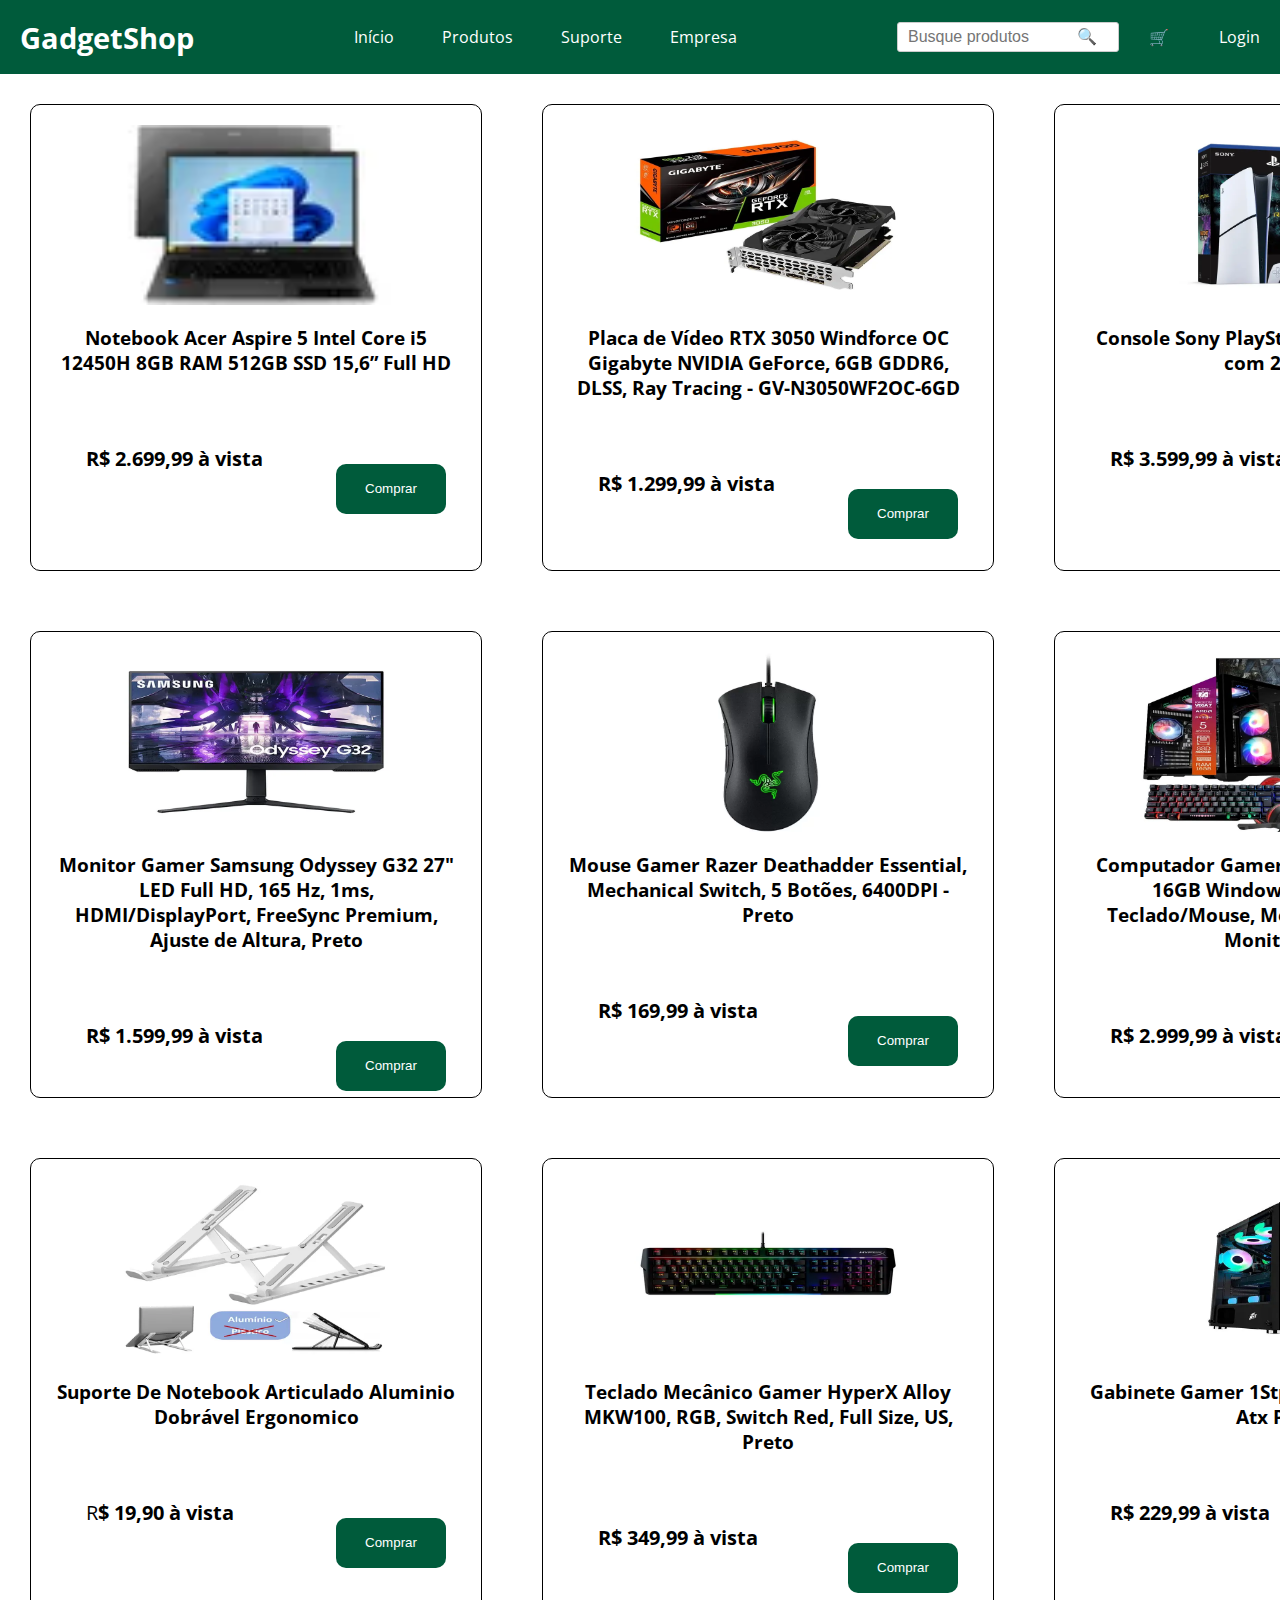
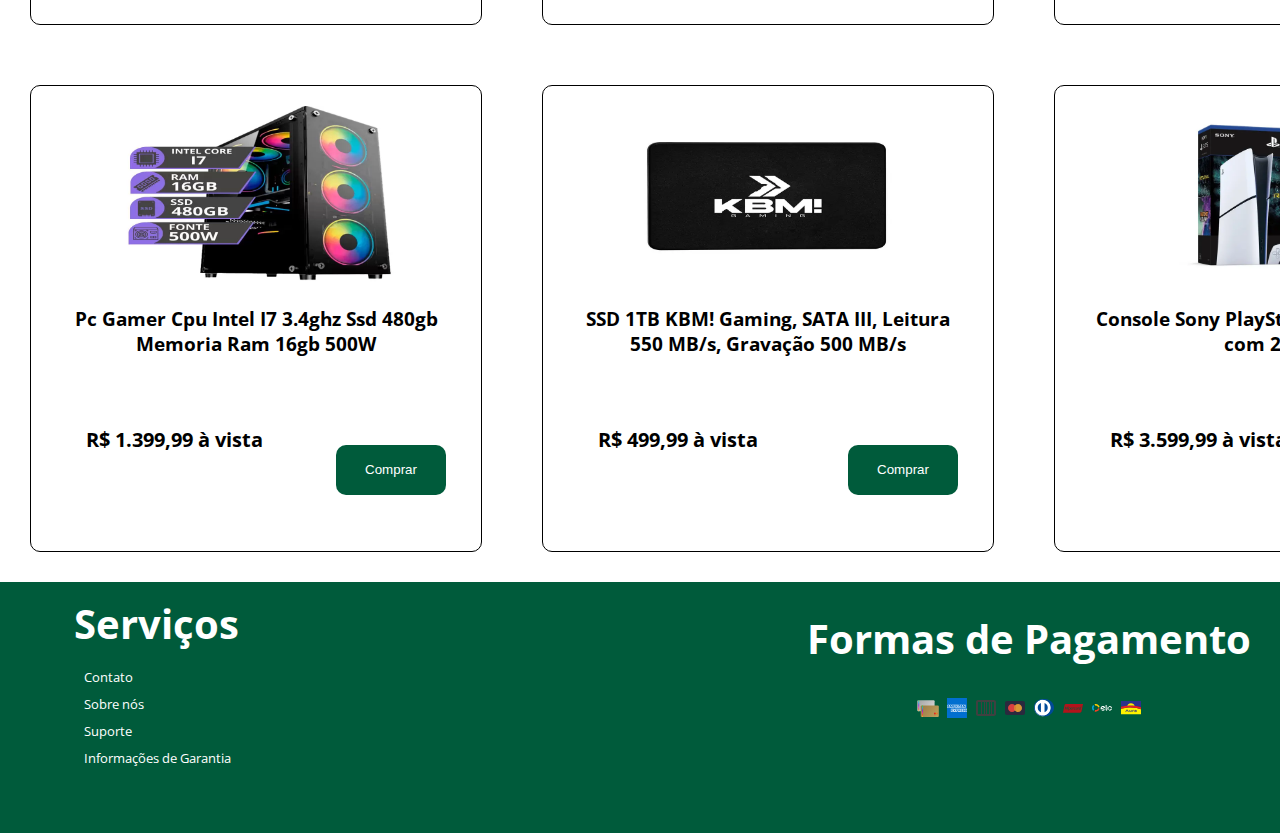
<file: index.html>
<!DOCTYPE html>
<html lang="PT-BR">
<head>
    <meta charset="UTF-8">
    <meta name="viewport" content="width=device-width, initial-scale=1.0">
    <title>GadgetShop</title>
    <link rel="stylesheet" href="Style.css">
    <link rel="shortcut icon" href="img/favicon.ico" type="image/x-icon">
</head>
<body>
    <header class="header">
        <div class="container">
            <h1 class="logo">GadgetShop</h1>
            <nav>
                <ul class="menu">
                    <li><a href="index.html">Início</a></li>
                    <li><a href="#">Produtos</a></li>
                    <li><a href="#">Suporte</a></li>
                    <li><a href="./páginas/quemsomos.html" class="active">Empresa</a></li>
                </ul>
            </nav>
            <div class="actions">
                <input 
                    type="text" 
                    class="search-bar" 
                    placeholder="Busque produtos&#8195;&#8195;&#8195;🔍" 
                    aria-label="Buscar produtos"
                >
                <button class="btn-cart" aria-label="Ver carrinho">🛒</button>
                <a href="./páginas/login.html" class="btn-login">Login</a>
            </div>
        </div>
    </header>

<section class="carrosel">
    <section class="Produto">
        <img src="img/Produtos/not1.webp"alt="Produto 1"class="img">
        <section class="nome">
        <h3>
            Notebook Acer Aspire 5 Intel Core i5 12450H 8GB RAM 512GB SSD 15,6” Full HD 
        </h3>
        <p class="preco"><strong>R$ 2.699,99 à vista</strong> <a href="./páginas/Pagprodutos.html"><button class="comprar-btn">Comprar</button></a></p>
        </section>
    </section>
    <section class="Produto">
        <img src="img/Produtos/placa de video 3050.webp"alt="Produto2"class="img">
        <section class="nome">
        <h3>
            Placa de Vídeo RTX 3050 Windforce OC Gigabyte NVIDIA GeForce, 6GB GDDR6, DLSS, Ray Tracing - GV-N3050WF2OC-6GD
        </h3>
        <p class="preco"><strong>R$ 1.299,99 à vista <button class="comprar-btn">Comprar</button></strong></p>
        </section>
    </section>

    <section class="Produto">
        <img src="img/Produtos/ps5.webp" alt="Produto11" class="img">
        <section class="nome">
            <h3>
                Console Sony PlayStation 5 Digital SLIM com 2 jogos
            </h3>
            <p class="preco"><strong>R$ 3.599,99 à vista  <button class="comprar-btn">Comprar</button></strong></p>
        </section>
    </section>
</section>

<section class="carrosel">
    <section class="Produto">
        <img src="img/Produtos/monitor odyssey.webp" alt="Produto4" class="img">
        <section class="nome">
            <h3>
                Monitor Gamer Samsung Odyssey G32 27" LED Full HD, 165 Hz, 1ms, HDMI/DisplayPort, FreeSync Premium, Ajuste de Altura, Preto
            </h3>
            <p class="preco"><strong>R$ 1.599,99 à vista <button class="comprar-btn">Comprar</button></strong></p>
        </section>
    </section>
    <section class="Produto">
        <img src="img/Produtos/mouse.webp" alt="Produto5" class="img">
        <section class="nome">
            <h3>
                Mouse Gamer Razer Deathadder Essential, Mechanical Switch, 5 Botões, 6400DPI - Preto
            </h3>
            <p class="preco"><strong>R$ 169,99 à vista <button class="comprar-btn">Comprar</button></strong></p>
        </section>
    </section>

    <section class="Produto">
        <img src="img/Produtos/computador completo.webp" alt="Produto6" class="img">
        <section class="nome">
            <h3>
            Computador Gamer Ryzen 5 SSD 480GB 16GB Windows 10 Pro Trial, Teclado/Mouse, Mouse Pad, Headset, Monitor 23"
            </h3>
            <p class="preco"><strong>R$ 2.999,99 à vista <button class="comprar-btn">Comprar</button></strong></p>
        </section>
    </section>
</section>

<section class="carrosel">
    <section class="Produto">
        <img src="img/Produtos/suporte not.webp" alt="Produto7" class="img">
        <section class="nome">
            <h3>
                Suporte De Notebook Articulado Aluminio Dobrável Ergonomico
            </h3>
            <p class="preco">R<strong>$ 19,90 à vista  <button class="comprar-btn">Comprar</button></strong></p>
        </section>
    </section>

    <section class="Produto">
        <img src="img/Produtos/teclado gamer.webp" alt="Produto8" class="img">
        <section class="nome">
            <h3>
                Teclado Mecânico Gamer HyperX Alloy MKW100, RGB, Switch Red, Full Size, US, Preto
            </h3>
            <p class="preco"><strong>R$ 349,99 à vista  <button class="comprar-btn">Comprar</button></strong></p>
        </section>
    </section>

    <section class="Produto">
        <img src="img/Produtos/gabinete.webp" alt="Produto9" class="img">
        <section class="nome">
            <h3>
                Gabinete Gamer 1Stplayer V7 Mid Tower Atx Preto
            </h3>
            <p class="preco"><strong>R$ 229,99 à vista   <button class="comprar-btn">Comprar</button></strong></p>
        </section>
    </section>
</section>

<section class="carrosel">
<section class="Produto">
    <img src="img/Produtos/pcgamer.webp" alt="Produto12" class="img">
    <section class="nome">
        <h3>
            Pc Gamer Cpu Intel I7 3.4ghz Ssd 480gb Memoria Ram 16gb 500W
        </h3>
        <p class="preco"><strong>R$ 1.399,99 à vista <button class="comprar-btn">Comprar</button></strong></p>
    </section>
</section>
    <section class="Produto">
        <img src="img/Produtos/ssd1tb.webp" alt="Produto10" class="img">
        <section class="nome">
            <h3>
                SSD 1TB KBM! Gaming, SATA III, Leitura 550 MB/s, Gravação 500 MB/s
            </h3>
            <p class="preco"><strong>R$ 499,99 à vista  <button class="comprar-btn">Comprar</button></strong></p>
        </section>
    </section>

    <section class="Produto">
        <img src="img/Produtos/ps5.webp" alt="Produto11" class="img">
        <section class="nome">
            <h3>
                Console Sony PlayStation 5 Digital SLIM com 2 jogos
            </h3>
            <p class="preco"><strong>R$ 3.599,99 à vista <button class="comprar-btn">Comprar</button></strong></p>
        </section>
    </section>
</section>

<footer>
    <section>
        <h3 class="h3">
             Serviços
        </h3>
        <div class="carrosel">
            <section class="detalhes1">
                <p class="servicos">
                    <a href=".">Contato</a>
                </p>

                <p class="servicos"> 
                    <a href="../quem somos/quemsomos.html">Sobre nós</a>
                </p class="servicos">

                <p class="servicos">
                    <a href="">Suporte</a>
                </p class="servicos">

                <p class="servicos">
                    <a href="">Informações de Garantia</a>
                </p>
            </section>
            
            <section class="cartões">
                <h3 class="h3">
                    Formas de Pagamento
                </h3>

                <p>
                    <img src="img/Cartões/cartao-luiza.svg" alt="cartões">
                    
                    <img src="img/Cartões/american-express.svg" alt="cartões">
                    
                    <img src="img/Cartões/boleto.svg" alt="cartões">

                    <img src="img/Cartões/mastercard.svg" alt="cartões">
                    
                    <img src="img/Cartões/diners.svg" alt="cartões">
                    
                    <img src="img/Cartões/hipercard.svg" alt="cartões">
                    
                    <img src="img/Cartões/elo.svg" alt="cartões">
                    
                    <img src="img/Cartões/aura.svg" alt="cartões">
                </p>
            </section>
            
        </div>
    </section>
</footer>
       
</body>
</html>
</file>
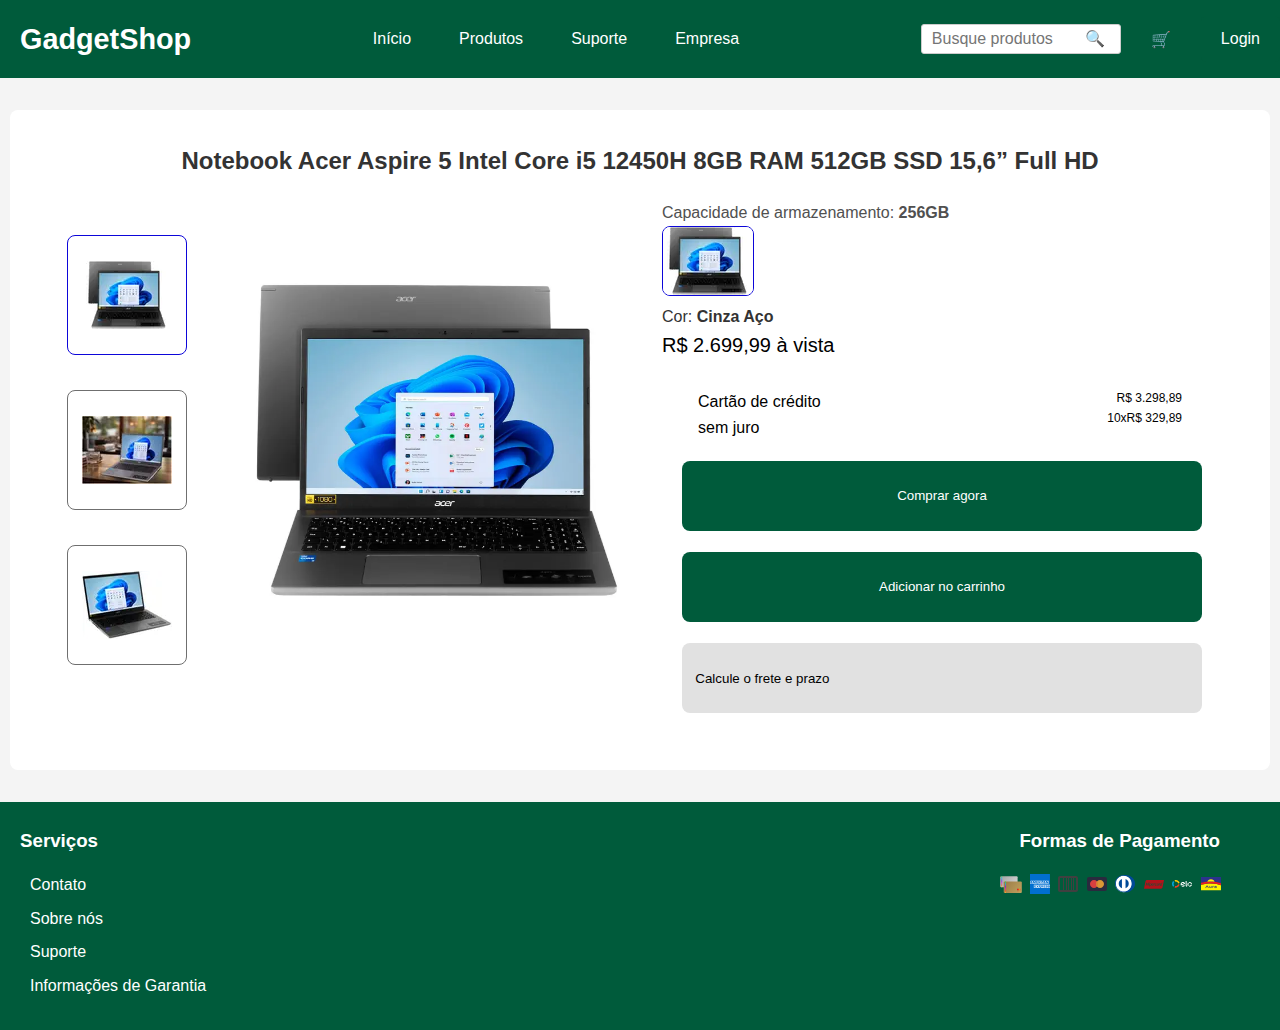
<file: páginas/Pagprodutos.html>
<!DOCTYPE html>
<html lang="PT-BR">
<head>
    <meta charset="UTF-8">
    <meta name="viewport" content="width=device-width, initial-scale=1.0">
    <title>GadgetShop</title>
    <link rel="stylesheet" href="../Pagprodutos.css">
</head>
<body>
    <header class="header">
        <div class="container">
            <h1 class="logo">GadgetShop</h1>
            <nav>
                <ul class="menu">
                    <li><a href="../index.html">Início</a></li>
                    <li><a href="#">Produtos</a></li>
                    <li><a href="#">Suporte</a></li>
                    <li><a href="./quemsomos.html" class="active">Empresa</a></li>
                </ul>
            </nav>
            <div class="actions">
                <input 
                    type="text" 
                    class="search-bar" 
                    placeholder="Busque produtos&#8195;&#8195;🔍" 
                    aria-label="Buscar produtos"
                >
                <button class="btn-cart" aria-label="Ver carrinho">🛒</button>
                <a href="./login.html" class="btn-login">Login</a>
            </div>
        </div>
    </header>

    <main class="product-container">

       <h2 class="prod-title">Notebook Acer Aspire 5 Intel Core i5 12450H 8GB RAM 512GB SSD 15,6” Full HD</h2>

       <div class="prod">
            <div class="cont-img-small">
                <div class="img1-small">
                    <img src="../img/IMG-SMALLL.webp" alt="">
                </div>
            
                <div class="img2-small">
                    <img src="../img/img2.webp" alt="">
                </div>
            
                <div class="img2-small">
                    <img src="../img/img3.webp" alt="">
                </div>
            </div>

            <div class="cont-img-large">
                <img class="img-large" src="../img/IMG LARGEE.webp" alt="">
            </div>
           
            <div class="prod-details">
                <p class="memoria">Capacidade de armazenamento:<strong> 256GB</strong></p>

                <div class="cont-img-details">
                <img class="img-details" src="../img/img-small.webp" alt="">
                </div>

                <p class="Cor">Cor: <strong> Cinza Aço</strong></p>
                <p class="preço">R$ 2.699,99 à vista</p>
                <form class="form">
                    <div class="cart-cred">
                        <p class="p-cart-cred">&#8195;Cartão de crédito <br>&#8195;sem juro
                        </p>

                        <p class="p-valor">R$ 3.298,89 <br> 10xR$ 329,89
                        </p>
                            
                    </div>
                    <input class="comprar" type="button" value="Comprar agora">

                    <input class="add-carrinho" type="button" value="Adicionar no carrinho">

                    <input class="frete" type="button" value="&#8195;Calcule o frete e prazo">
                </form>
            </div>
       </div>
    </main>

    <footer class="footer">
        <div class="services">
            <h3>Serviços</h3>
            <ul>
                <li><a href="#">Contato</a></li>
                <li><a href="../quem somos/quemsomos.html">Sobre nós</a></li>
                <li><a href="#">Suporte</a></li>
                <li><a href="#">Informações de Garantia</a></li>
            </ul>
        </div>

        <div class="payment">
            <h3>Formas de Pagamento</h3>
            <p>
                <img src="../img/Cartões/cartao-luiza.svg" alt="cartões">
                    
                <img src="../img/Cartões/american-express.svg" alt="cartões">
                
                <img src="../img/Cartões/boleto.svg" alt="cartões">

                <img src="../img/Cartões/mastercard.svg" alt="cartões">
                
                <img src="../img/Cartões/diners.svg" alt="cartões">
                
                <img src="../img/Cartões/hipercard.svg" alt="cartões">
                
                <img src="../img/Cartões/elo.svg" alt="cartões">
                
                <img src="../img/Cartões/aura.svg" alt="cartões">
            </p>
        </div>
    </footer>
</body>
</html>
</file>
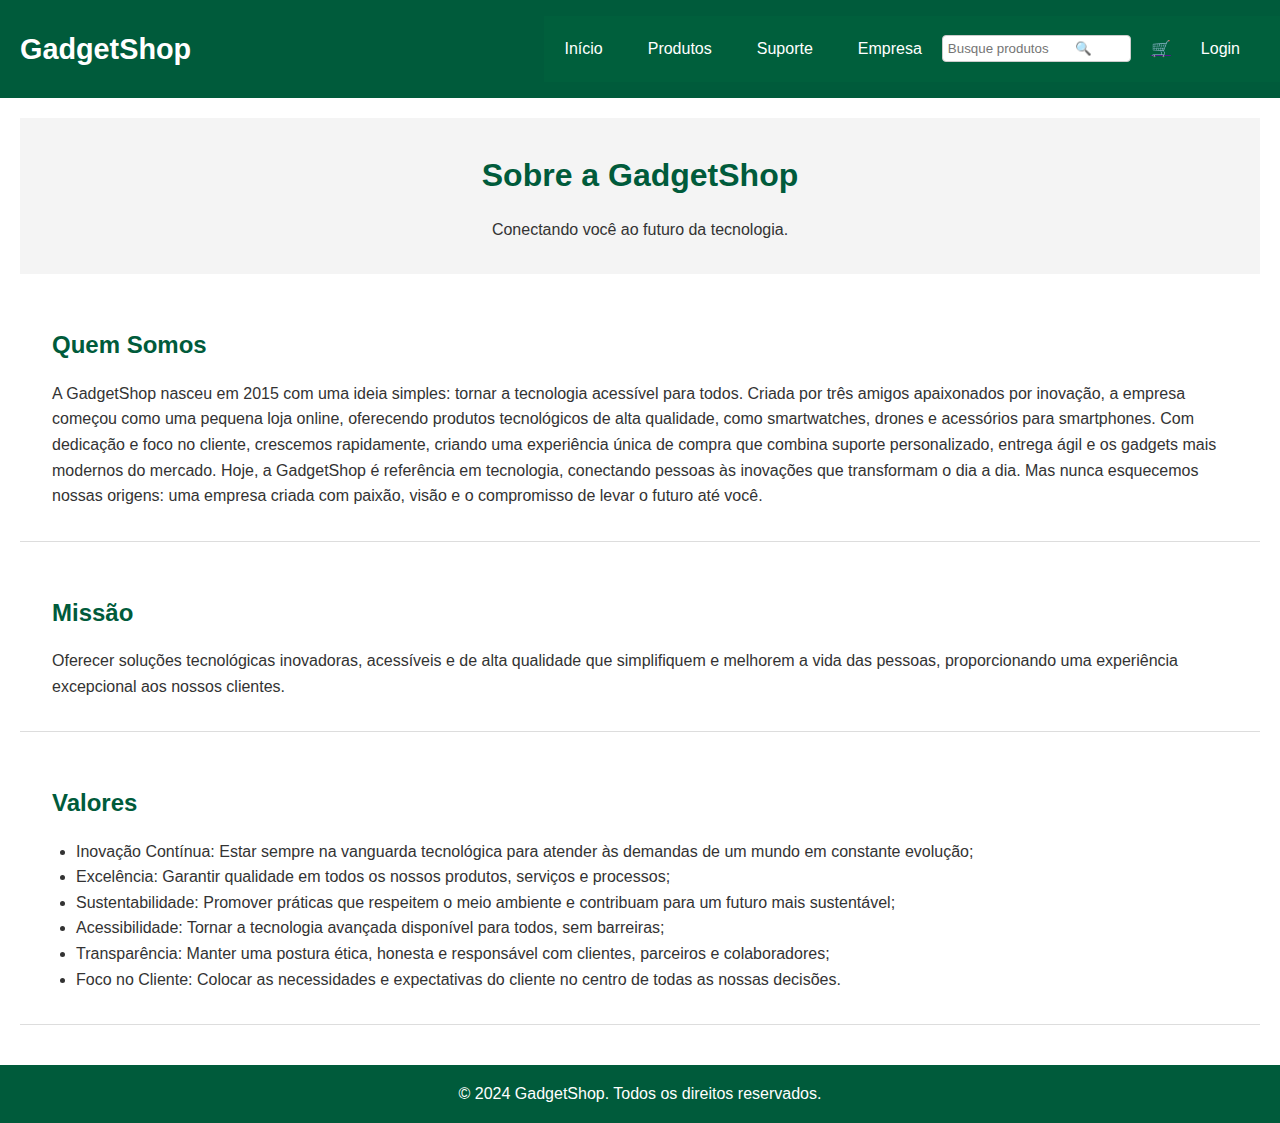
<file: páginas/quemsomos.html>
<!DOCTYPE html>
<html lang="PT-BR">
<head>
    <meta charset="UTF-8">
    <meta name="viewport" content="width=device-width, initial-scale=1.0">
    <title>Quem Somos?</title>
    <link rel="stylesheet" href="../quemsomos.css">
</head>
<body>
    <header class="header">
        <div class="cont-header">
            <h1 class="logo">GadgetShop</h1>
            <nav class="navbar">
                <button class="menu-toggle" aria-label="Abrir menu">
                    ☰
                </button>
                <ul class="nav-links">
                    <li><a href="../index.html">Início</a></li>
                    <li><a href="#produtos">Produtos</a></li>
                    <li><a href="#suporte">Suporte</a></li>
                    <li><a href="quemsomos.html">Empresa</a></li>
                </ul>
                <div class="search-bar">
                    <input type="text" placeholder="Busque produtos&#8195;&#8195;🔍">
                </div>
                <div class="cart-login">
                    <a href="">🛒<alt=""></a>
                    <a class="btn-login" href="login.html">Login</a>
                </div>
            </nav>
        </div> 
    </header>


    <main class="main-content">
        <section class="nome">
            <div class="container">
                <h2>Sobre a GadgetShop</h2>
                <p>Conectando você ao futuro da tecnologia.</p>
            </div>
        </section>

        <section class="visao">
            <div class="container">
                <h2>Quem Somos</h2>
                <p>
                    A GadgetShop nasceu em 2015 com uma ideia simples: tornar a tecnologia acessível para todos. Criada por três amigos apaixonados por inovação, a empresa começou como uma pequena loja online, oferecendo produtos tecnológicos de alta qualidade, como smartwatches, drones e acessórios para smartphones.
                    Com dedicação e foco no cliente, crescemos rapidamente, criando uma experiência única de compra que combina suporte personalizado, entrega ágil e os gadgets mais modernos do mercado.
                    Hoje, a GadgetShop é referência em tecnologia, conectando pessoas às inovações que transformam o dia a dia. Mas nunca esquecemos nossas origens: uma empresa criada com paixão, visão e o compromisso de levar o futuro até você.
                </p>
            </div>
        </section>

        <section class="missao">
            <div class="container">
                <h2>Missão</h2>
                <p>
                    Oferecer soluções tecnológicas inovadoras, acessíveis e de alta qualidade que simplifiquem e melhorem a vida das pessoas, proporcionando uma experiência excepcional aos nossos clientes.
                </p>
            </div>
        </section>

        <section class="valores">
            <div class="container">
                <h2>Valores</h2>
                <ul>
                    <li>
                        Inovação Contínua: Estar sempre na vanguarda tecnológica para atender às demandas de um mundo em constante evolução;
                    </li>

                    <li>
                        Excelência: Garantir qualidade em todos os nossos produtos, serviços e processos;
                    </li>

                    <li>
                        Sustentabilidade: Promover práticas que respeitem o meio ambiente e contribuam para um futuro mais sustentável;
                    <li>

                        Acessibilidade: Tornar a tecnologia avançada disponível para todos, sem barreiras;
                    </li>

                    <li>
                        Transparência: Manter uma postura ética, honesta e responsável com clientes, parceiros e colaboradores;
                    </li>
                    
                    <li>
                        Foco no Cliente: Colocar as necessidades e expectativas do cliente no centro de todas as nossas decisões.
                    </li>
                </ul>
            </div>
        </section>
    </main>

    <footer class="footer">
        <div class="container">
            <p>&copy; 2024 GadgetShop. Todos os direitos reservados.</p>
        </div>
    </footer>
    
</body>
</html>
</file>
<file: Style.css>
@import url('https://fonts.googleapis.com/css?family=Open+Sans:300,400,700&display=swap');

* {
    margin: 0;
    padding: 0;
}

body {
    font-family: 'Open Sans', sans-serif;
}

.container {
    width: 100%;
    max-width: 100%;  
    display: flex; 
    justify-content: space-between; 
    align-items: center;
}

.header {
    z-index: 1200;
    position: relative;
    background: #005b3b;
    color: #fff;
    padding: 1rem 0;
}

.header .logo {
    font-size: 1.8rem;
    margin-left: 20px;
}

.menu {
    list-style: none;
    padding: 0;
    display: flex;
    gap: 1rem;
    margin: 0;
}

.menu li {
    margin: 0;
}

.menu a {
    color: #fff;
    text-decoration: none;
    padding: 0.5rem 1rem;
    transition: background 0.3s;
    cursor: pointer;
    
}

.menu a:hover {
    background: #68856f;
    border-radius: 5px;
}

.actions {
    display: flex;
    align-items: center;
    gap: 15px;
}

.search-bar {
    padding: 5px 10px;
    border: 1px solid #ccc;
    border-radius: 3px;
    font-size: 1rem;
    width: 200px;
}

.search-bar:focus {
    outline: none;
    border-color: #ffffff00;
}

.btn-cart {
    background-color: #ffffff00;;
    color: white;
    border: none;
    padding: 7px 15px;
    border-radius: 3px;
    cursor: pointer;
    font-size: 1rem;
    transition: background-color 0.3s, transform 0.2s;
}

.btn-cart:hover {
    background-color: #68856f;
    cursor: pointer; 
    transition: background-color 0.3s, transform 0.2s;
}

.banner {
    background: #f4f4f4;
    padding: 2rem 0;
    text-align: center;
}

.banner h2 {
    margin: 0 0 1rem;
    font-size: 2.5rem;
    color: #0057b8;
}

.btn-login {
    background-color:#ffffff00; 
    color: white;
    text-decoration: none;
    border: none; 
    padding: 10px 20px;
    font-size: 1rem;
    border-radius: 5px; 
    cursor: pointer; 
    transition: background-color 0.3s, transform 0.2s;
}

.btn-login:hover {
    background-color: #68856f;
    transform: scale(1.05);
}

.btn-login:active {
    transform: scale(0.95); 
}

.Produto {
    width: calc(100% - 40px); 
    max-width: 400px;
    height: 430px;
    background-color: white;
    border: 1px solid black;
    border-radius: 10px;
    position: relative;
    padding: 15px 25px 15px 25px;
    text-align: center;
    margin: 30px;
    padding-top: 20px;
}

.img {
    width: 280px;
     height: 180px;
 }

.preco {
    font-size: 20px;
    text-align: left;
    margin: 70px 10px 10px 30px ;
}

.comprar-btn {
    color: #ffffff;
    text-decoration: none;
    background-color: #005b3b;
    height: 50px;
    width: 110px;
    margin: -40px 150px 50px 250px;
    border-radius: 10px;
    border: none;
    transition: background-color .5s;
}

.comprar-btn a:hover {
   color: #005b3b;
} 

.comprar-btn-link {
    color: #ffffff;
    text-decoration: none;
    background-color: #005b3b;
    height: 50px;
    width: 110px;
    margin: -40px 150px 50px 250px;
    border-radius: 10px;
    cursor: pointer;
    border: none;
    transition: background-color .5s;
}

.carrosel {
    display: flex;
}

footer {
    background-color: #005b3b;
    color: white;
    padding: 5vw;
    width: 100%;
    left: 0%;
    right: 100%;
    font-size: 2vh;
}

.nome {
    background-color: transparent;
    margin-top: 15px;
    gap: 10px;  
}

.h3 {
    font-size: 40px;
    padding-top: 50px;
    margin: -100px 10px 10px 10px;
}
footer a {
    color: white;
    text-decoration: none;
    font-size: 1vw;
}

footer a:hover {
    text-decoration: underline;
}

.detalhes1 {
    width: 100%;
    color: white;
    font-size: 20px;
    margin-left: 20px;
}

.cartões {
    width: 100%;
    height: inherit;
    text-align: center;
}

.cartões p {
    margin: 30px 10px 10px 10px;
}

@media (max-width: 800px) {
    .menu {
        flex-wrap: wrap;
        justify-content: center;
    }

    .actions {
        flex-direction: column;
    }

    .Produto {
        width: calc(100% - 30px);
        margin: 10px;
    }

    .header .logo {
        font-size: 1.5rem;
        text-align: center;
        width: 100%;
    }

    .carrosel {
        flex-direction: column;
        align-items: center;
    }

    .search-bar {
        width: 100%;
        max-width: 250px;
        margin-bottom: 10px;
    }
    .footer {
        width: 100%;
        height: auto;
        font-size: 1rem;
    }
    .h3 {
        margin-top: 1px;
        font-size: 10px;
        
    }
    .servicos {
        font-size: 10px;
    }
}

@media (max-width: 480px) {
    .header {
        text-align: center;
    }

    .menu {
        flex-direction: column;
        align-items: center;
    }

    .actions {
        flex-direction: column;
    }

    .Produto {
        width: 100%;
    }

     /* Ajustes de alinhamento do rodapé */
    .footer {
        flex-direction: column;
        padding: 15px;
    }
    
    .footer ul {
        flex-direction: column;
        align-items: center;
    }
    
    /* Ajusta as imagens */
    .prod-img, .img-large {
        width: 100%;
        height: auto;
    }
    
}
</file>
<file: Pagprodutos.css>
@charset "UtF-8";

@import url('https://fonts.googleapis.com/css2?family=Passion+One:wght@400;700;900&display=swap');

@import url('https://fonts.googleapis.com/css2?family=Passion+One:wght@400;700;900&display=swap');

* {
    margin: 0;
    padding: 0;
    box-sizing: border-box;
}

body {
    font-family: Arial, sans-serif;
    line-height: 1.6;
    color: #333;
    background-color: #f4f4f4;
}

.container {
    width: 100%;
    max-width: 100%;  
    display: flex; 
    justify-content: space-between; 
    align-items: center;
}

.header {
    z-index: 1000;
    position: relative;
    background: #005b3b;
    color: #fff;
    padding: 1rem 0;
}

.header .logo {
    font-size: 1.8rem;
    margin-left: 20px;
}

.menu {
    list-style: none;
    padding: 0;
    display: flex;
    gap: 1rem;
    margin: 0;
}

.menu li {
    margin: 0;
}

.menu a {
    color: #fff;
    text-decoration: none;
    padding: 0.5rem 1rem;
    transition: background 0.3s;
    cursor: pointer;
    
}

.menu a:hover {
    background: #68856f;
    border-radius: 5px;
}

.actions {
    display: flex;
    align-items: center;
    gap: 15px;
}

.search-bar {
    padding: 5px 10px;
    border: 1px solid #ccc;
    border-radius: 3px;
    font-size: 1rem;
    width: 200px;
}

.search-bar:focus {
    outline: none;
    border-color: #ffffff00;
}

.btn-cart {
    background-color: #ffffff00;;
    color: white;
    border: none;
    padding: 7px 15px;
    border-radius: 3px;
    cursor: pointer;
    font-size: 1rem;
    transition: background-color 0.3s, transform 0.2s;
}

.btn-cart:hover {
    background-color: #68856f;
    cursor: pointer; 
    transition: background-color 0.3s, transform 0.2s;
}

.banner {
    background: #f4f4f4;
    padding: 2rem 0;
    text-align: center;
}

.banner h2 {
    margin: 0 0 1rem;
    font-size: 2.5rem;
    color: #0057b8;
}

.btn-login {
    background-color:#005b3b; 
    color: white;
    text-decoration: none;
    border: none; 
    padding: 10px 20px;
    font-size: 1rem;
    border-radius: 5px; 
    cursor: pointer; 
    transition: background-color 0.3s, transform 0.2s;

}

.btn-login:hover {
    background-color: #ffffff;
    transform: scale(1.05); /*zoom*/
}

.btn-login:active {
    transform: scale(0.95); /*clique */
}

.product-container {
    gap: 2rem;
    width: 1260px;
    height: 660px;
    margin: 2rem auto;
    background: white;
    padding: 2rem;
    border-radius: 8px;
    box-shadow: 2 6px 8px rgba(0, 0, 0, 0.1);
    justify-content: center;
    
}

.prod-title {
    text-align: center;
    font-size: 24px;
    margin-bottom: 20px;
}

.prod {
    display: flex;
    gap: 10px;
    width: 1200px;
    height: 540px;
    background-color: #ffffff;
    border-radius: 8px;
    
}

.cont-img-small {
    width: 170px;
    height: 460px;
    display: grid;
    place-items: center;
    background-color:#ffffff;
    border-radius: 8px;
    gap: 5px;
    flex-direction: column;
    margin-top: 20px;
}

.img1-small {
    display: flex;
    justify-content: center;
    width: 120px;
    height: 120px;
    background-color: #ffffff;
    border: 1px solid #0D06D9;
    border-radius: 8px;
    place-items: center;

}

.img2-small {
    display: flex;
    justify-content: center;
    width: 120px;
    height: 120px;
    background-color: #ffffff;
    border: 1px solid #6f6f6f;
    border-radius: 8px;
    place-items: center;
   
}

.cont-img-large {
    width: 430px;
    height: 480px;
    display: grid;
    place-items: center;
    background-color:#ffffff;
    border-radius: 8px;
}

.img-large {
    width: 420px;
    height: 315px;
    border-radius: 8px;
    
}

.prod-details {
    width: 560px;
    height: 530px;
    background-color: #ffffff;
    border-radius: 8px;
}

.memoria {
    color: #505050;
    font-size: 16px;
}

.com-img-details {
    width: 100px;
    height: 100px;
    background-color:#ffffff;
    border-radius: 8px;
    margin-left: 15px;
    margin-top: 10px;
}

.img-details {
    max-width: 100%; 
    max-height: 100%; 
    object-fit: contain; 
    border-radius: 8px;
    border: 1px solid #0D06D9;
}
.cor {
    color: #505050;
    font-size: 14px;
}

.preço {
    color: #000000;
    font-size: 20px;
}

form {
    width: 560px;
    height: 340px;
    display: grid;
    place-items: center;
    background-color: #ffffff;
    border-radius: 8px;
    gap: 5px;
    flex-direction: column;
    margin-top: 20px;
}

.cart-cred {
    background-color: #ffffff;
    color: #000000;
    width: 520px;
    height: 50px;
    border-radius: 8px;
    display: grid;
    grid-template-columns: 1fr 1fr; 
}

.p-cart.cred {
    font-size: 12px;
    margin-left: 20px;
    text-align: left;
}

.p-valor {
    font-size: 12px;
    margin-right: 20px;
    text-align: right;
    box-shadow: 2px 2px 2px solid black;
}

.comprar {
    background-color: #005b3b;
    color: white;
    width: 520px;
    height: 70px;
    border: #fff;
    border-radius: 8px;
    box-shadow: 2px 2px 2px solid black;
}

.add-carrinho {
    background-color: #005b3b;
    color: white;
    width: 520px;
    height: 70px;
    border: #fff;
    border-radius: 8px;
    box-shadow: 2px 2px 2px solid black;
}

.frete {
    background-color: #e1e1e1;
    width: 520px;
    height: 70px;
    border-radius: 8px;
    border: #fff;
    text-align: left;
}

/* Footer */
.footer {
    background-color: #005b3b;
    color: white;
    padding: 1.5rem 0;
    display: flex;
    justify-content: space-between;
    width: 100%;
    margin: 0 auto;
    margin-top: 2rem;
}

.footer h3 {
    margin-bottom: 1rem;
    margin-left: 20px;
    margin-right: 60px;
}

.footer ul {
    list-style: none;
    margin-left: 30px;
}

.footer ul li {
    margin-bottom: 0.5rem;
}

.footer ul li a {
    color: white;
    text-decoration: none;
    margin-right: 40px;
}

.payment p {
    color: #fff;
    margin-right: 0px;
}

/*mediaquary*/
@media (max-width: 1024px) {

    .container {
        flex-direction: column;
        align-items: flex-start;
        padding: 10px;
    }

    .logo {
        font-size: 1.6rem;
    }

    .menu {
        flex-direction: column;
        gap: 10px;
    }

    .menu li {
        margin: 0;
    }

    .actions {
        margin-top: 10px;
        display: flex;
        flex-direction: column;
        gap: 10px;
        align-items: flex-start;
    }

    .search-bar {
        width: 100%;
        max-width: 250px;
    }

    .product-container {
        padding: 1rem;
        width: 100%;
        height: auto;
    }

    .prod {
        flex-direction: column;
        align-items: center;
        height: auto;
    }

    .cont-img-small {
        flex-direction: row;
        gap: 10px;
        justify-content: center;
        margin-bottom: 10px;
    }

    .cont-img-large {
        width: 80%;
        max-width: 450px;
        margin: 0 auto;
    }

    .prod-details {
        width: 100%;
        max-width: 600px;
        margin-top: 20px;
    }

    .cart-cred {
        flex-direction: column;
        text-align: center;
    }

    .comprar, .add-carrinho, .frete {
        width: 100%;
        margin-bottom: 10px;
    }

    .footer {
        flex-direction: column;
        align-items: center;
    }

    .payment p {
        text-align: center;
    }

    .payment img {
        width: 50px;
        margin: 5px;
    }
}

@media (max-width: 800px) {

    .container {
        flex-direction: column;
    }

    .menu {
        flex-direction: column;
        align-items: flex-start;
        margin-top: 10px;
    }

    .logo {
        font-size: 1.4rem;
        margin-left: 0;
    }

    .prod-title {
        font-size: 1.8rem;
        text-align: center;
    }

    .prod {
        flex-direction: column;
        width: 100%;
    }

    .cont-img-small {
        width: 120px;
        height: auto;
        margin-top: 0;
        margin-bottom: 20px;
    }

    .cont-img-large {
        width: 100%;
        max-width: 350px;
        margin-bottom: 20px;
    }

    .prod-details {
        width: 100%;
        max-width: 100%;
    }

    .cart-cred {
        width: 100%;
        text-align: center;
    }

    .comprar, .add-carrinho, .frete {
        width: 100%;
        padding: 10px;
        margin-bottom: 10px;
    }

    .footer {
        padding: 1rem 0;
        flex-direction: column;
        align-items: center;
    }

    .footer h3 {
        font-size: 1.2rem;
    }

    .payment p {
        margin-top: 10px;
    }

    .payment img {
        width: 40px;
    }
}

@media (max-width: 480px) {

    .logo {
        font-size: 1.2rem;
    }

    .menu {
        flex-direction: column;
        gap: 8px;
    }

    .menu a {
        padding: 0.5rem 1rem;
        font-size: 1rem;
    }

    .product-container {
        padding: 1rem;
    }

    .prod-title {
        font-size: 1.6rem;
        text-align: center;
    }

    .prod {
        flex-direction: column;
        align-items: center;
        width: 100%;
    }

    .cont-img-small {
        width: 100px;
        height: auto;
        margin-bottom: 15px;
    }

    .cont-img-large {
        width: 100%;
        height: auto;
        margin-bottom: 15px;
    }

    .prod-details {
        width: 100%;
        padding: 0;
    }

    .cart-cred {
        width: 100%;
        text-align: center;
    }

    .comprar, .add-carrinho, .frete {
        width: 100%;
        padding: 12px;
    }

    .footer {
        padding: 0.8rem;
        flex-direction: column;
    }

    .payment p {
        margin-top: 10px;
    }

    .payment img {
        width: 35px;
        margin: 5px;
    }
}
</file>
<file: quemsomos.css>
@charset "UtF-8";

@import url('https://fonts.googleapis.com/css2?family=Passion+One:wght@400;700;900&display=swap');

@import url('https://fonts.googleapis.com/css2?family=Passion+One:wght@400;700;900&display=swap');

* {
    margin: 0;
    padding: 0;
    box-sizing: border-box;
}

body {
    font-family: Arial, sans-serif;
    margin: 0;
    padding: 0;
    line-height: 1.6;
    color: #333;
}

.cont-header {
    width: 100%;
    max-width: 100%;  
    display: flex; 
    justify-content: space-between; 
    align-items: center;
}

.header {
    z-index: 1000;
    position: relative;
    background: #005b3b;
    color: #fff;
    padding: 1rem 0;
}

.header .logo {
    font-size: 1.8rem;
    margin-left: 20px;
}

.menu {
    list-style: none;
    padding: 0;
    display: flex;
    gap: 1rem;
    margin: 0;
}

.menu li {
    margin: 0;
}

.menu a {
    color: #fff;
    text-decoration: none;
    padding: 0.5rem 1rem;
    transition: background 0.3s;
    cursor: pointer;
    
} 


.menu a:hover {
    background: #68856f;
    border-radius: 5px;
}

.actions {
    display: flex;
    align-items: center;
    gap: 15px;
}

.search-bar {
    display: flex;
    align-items: center;
    gap: 5px; 
    margin-right: 20px;
}

.search-bar input {
    padding: 5px;
    border: 1px solid #ccc;
    border-radius: 4px;
}

.cart-login {
    display: flex;
    align-items: center;
    gap: 10px; 
}

.btn-cart {
    background-color: #ffffff00;;
    color: white;
    border: none;
    padding: 7px 15px;
    border-radius: 3px;
    cursor: pointer;
    font-size: 1rem;
    transition: background-color 0.3s, transform 0.2s;
}

.btn-cart:hover {
    background-color: #68856f;
    cursor: pointer; 
    transition: background-color 0.3s, transform 0.2s;
}

.banner {
    background: #f4f4f4;
    padding: 2rem 0;
    text-align: center;
}

.banner h2 {
    margin: 0 0 1rem;
    font-size: 2.5rem;
    color: #0057b8;
}

.btn-login {
    background-color:#ffffff00; 
    color: white;
    text-decoration: none;
    border: none; 
    padding: 10px 20px;
    font-size: 1rem;
    border-radius: 5px; 
    cursor: pointer; 
    transition: background-color 0.3s, transform 0.2s;
}

.btn-login:hover {
    background-color: #68856f;
    transform: scale(1.05); 
}

.btn-login:active {
    transform: scale(0.95); 
}

.navbar {
    display: flex;
    justify-content: space-between;
    align-items: center;
    background-color: #005f3c;
    padding: 10px 20px;
    color: white;
}

.navbar .logo {
    font-size: 1.5em;
    font-weight: bold;
}

.nav-links {
    list-style: none;
    display: flex;
    gap: 45px;
    margin: 0;
    padding: 0;
    margin-right: 20px;
}

.nav-links li {
    padding: 5px 0;
}

.nav-links a {
    text-decoration: none;
    color: white;
    font-size: 1em;
}

.menu-toggle {
    display: none;
    background: none;
    border: none;
    font-size: 1.5em;
    color: white;
    cursor: pointer;
}

.nome {
    background: #f4f4f4;
    padding: 2rem 0;
    text-align: center;
}

.nome h2 {
    margin: 0 0 1rem;
    font-size: 2.5rem;
    color: #005b3b;
}

.visao,
.missao,
.valores {
    padding: 2rem ;
    border-bottom: 1px solid #ddd;
    margin: 60px 40px 60px 40px;
}

.visao h2,
.missao h2,
.valores h2 {
    color: #005b3b;
    margin-bottom: 1rem;
}

.valores ul {
    list-style: disc;
    margin: 1rem 0 0 1.5rem;
}

.footer {
    background: #005b3b;
    color: #fff;
    text-align: center;
    padding: 1rem 0;
}


/* Mediaquary */

@media (max-width: 768px) {
    .header .logo {
        font-size: 1.5rem; 
    }
    
    .menu {
        flex-direction: column; 
        gap: 0.5rem;
        text-align: center;
    }
    
    .menu li {
        margin: 0;
    }

    .actions {
        flex-direction: column;
        gap: 10px;
    }
    
    .search-bar {
        width: 100%; 
    }

    .btn-cart, .btn-login {
        width: 100%; 
        padding: 10px 0;
        font-size: 1rem;
    }

    .nav-links {
        flex-direction: column;
        background-color: #005f3c;
        position: absolute;
        top: 60px;
        right: 0;
        width: 200px;
        transform: translateX(100%);
        transition: transform 0.3s ease-in-out;
        visibility: hidden;
        opacity: 0;
    }

    .nav-links.show {
        transform: translateX(0);
        visibility: visible;
        opacity: 1;
    }

    .menu-toggle {
        display: block;
    }

    .nav-links a {
        padding: 10px;
        text-align: center;
        display: block;
    }
}
    
    .main-content {
        padding: 20px;
    }

    .nome h2 {
        font-size: 2rem; 
    }

    .visao, .missao, .valores {
        margin: 20px 0; 
    }

    .footer {
        text-align: center;
        padding: 1rem 0;
    }

@media (max-width: 480px) {
    .header {
        padding: 0.5rem 0;
    }

    .logo {
        font-size: 1.4rem; 
    }

    .menu {
        gap: 0.3rem;
    }

    .menu a {
        font-size: 0.9rem; 
        padding: 0.5rem 0;
    }

    .search-bar {
        width: 80%; 
    }

    .actions {
        align-items: center;
    }

    .nome h2 {
        font-size: 1.8rem; 
    }

    .main-content {
        padding: 10px;
    }

    .footer p {
        font-size: 0.9rem; 
    }
}
</file>
